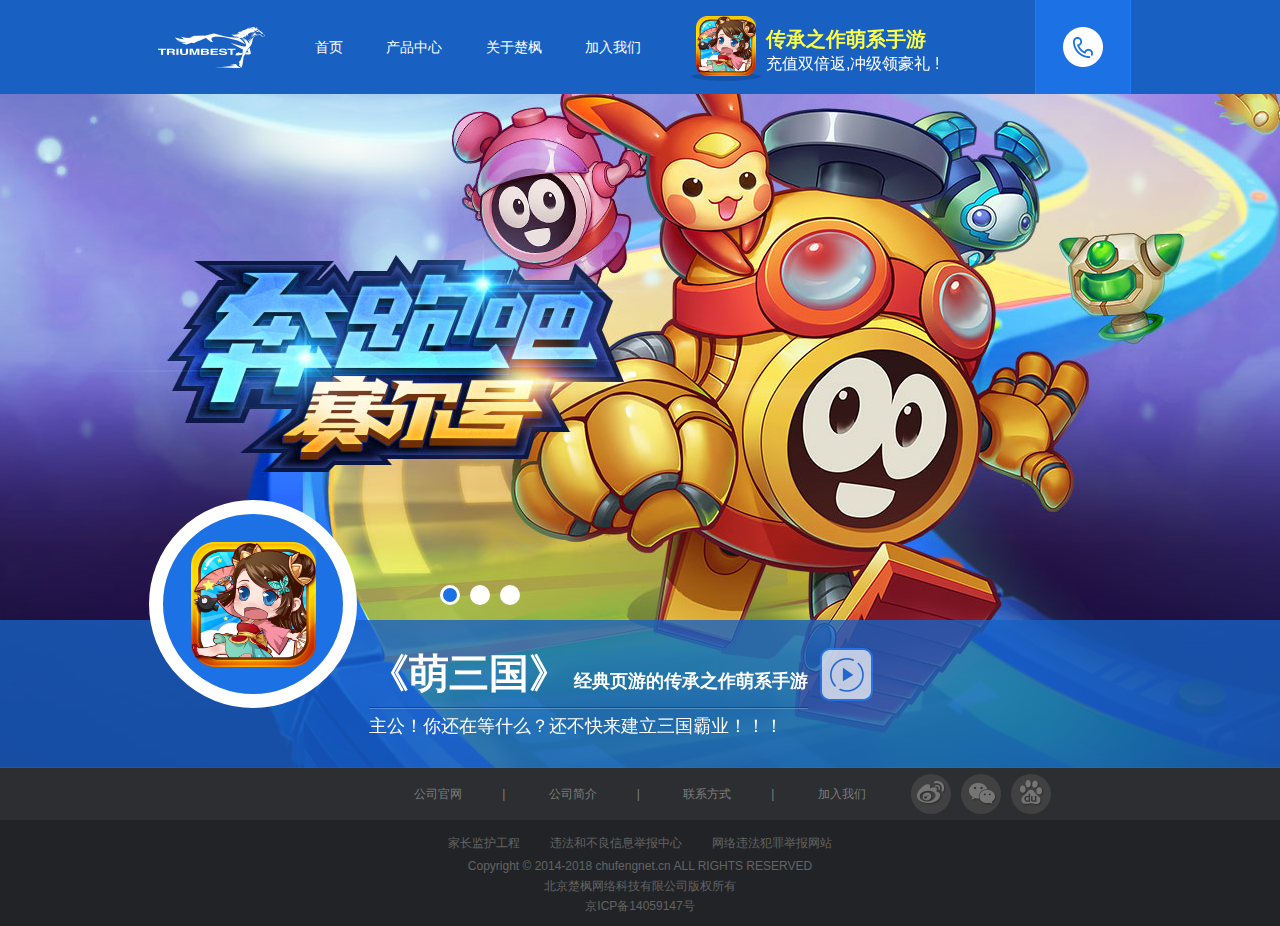
<file: index.html>
<!doctype html>
<html lang="en">
<head>
    <meta charset="UTF-8">
    <title>楚枫网络</title>
    <link rel="stylesheet" href="style/style.css" media="all">
    <link rel="stylesheet" href="style/swiper.min.css" media="all">
</head>
<body>
    <header>
        <div class="nav wrap">
            <a href="index.html" class="logo" title="楚枫网络">楚枫网络</a>

            <div class="nav_list">
                <a class="nav_item" href="index.html">首页</a> 
                <a class="nav_item" href="gamecenter.html">产品中心</a> 
                <a class="nav_item" href="about.html">关于楚枫</a> 
                <a class="nav_item" href="join.html">加入我们</a>
            </div><!-- /.nav -->
            <div class="swiper-container game_list">
                <div class="swiper-wrapper game_wrapper">
                    <a class="swiper-slide game_item" href="/">
                        <div class="game_icon fl">
                            <img src="img/game1.png" alt="">
                        </div>
                        <div class="game_des fl">
                            <h1>传承之作萌系手游</h1>
                            <span>充值双倍返,冲级领豪礼 !</span>
                        </div>
                    </a>
                    <a class="swiper-slide game_item" href="/">
                        <div class="game_icon fl">
                            <img src="img/game2.png" alt="">
                        </div>
                        <div class="game_des fl">
                            <h1>无限星际穿越</h1>
                            <span>赛尔号星际跑酷今日上线 !</span>
                        </div>
                    </a>
                    <a class="swiper-slide game_item" href="/">
                        <div class="game_icon fl">
                            <img src="img/game3.png" alt="">
                        </div>
                        <div class="game_des fl">
                            <h1>首款动态团战手游</h1>
                            <span>百名LOL英雄悉数登场 !</span>
                        </div>
                    </a>
                </div>
            </div>
            <a href="/" class="cs">
                <div class="cs_wrap">
                    <img src="img/qrcode.png" alt="">
                    <span class="weinxi">TRIUMBEST 公众号 : cfwl916</span><br>
                    <span>即时互动 分享乐趣</span>
                    <ul class="contact">
                        <li class="cs_item cs_email">admin@chufengnet.com</li>
                        <li class="cs_item cs_tele">010-57076228</li>
                        <li class="cs_item cs_addr">
                            ( 北京 ) 北京朝阳区望京SOHO <br>
                            ( 成都 ) 成都市
                        </li>
                    </ul>
                </div>
            </a>
            
        </div>        
    </header>
    <div class="main">
        <div class="swiper-container img_list">
            <div class="swiper-wrapper img_wrapper">
                <div class="swiper-slide img_item img_item_1" style="background-image: url(./img/img3.jpg);"></div>
                <div class="swiper-slide img_item img_item_2" style="background-image: url(./img/img3.jpg);"></div>
                <div class="swiper-slide img_item img_item_3" style="background-image: url(./img/img3.jpg);"></div>
            </div>
            <div class="swiper-pagination img_page"></div>
        </div>
        <div class="img_info">
            <div class="img_info_wrap wrap hidden" id="img_info_1">
                <div class="game_wrap">
                    <img id="game_icon" src="img/game1.png" alt="">
                </div>
                <div class="game_txt">
                    <h1>
                        <span id="game_name_txt">
                            <b>《萌三国》</b>
                            经典页游的传承之作萌系手游
                        </span>
                        <a href="####" class="video_btn"></a>
                    </h1>
                    <span id="game_des_txt">主公！你还在等什么？还不快来建立三国霸业！！！</span>
                </div>
            </div>  
            <div class="img_info_wrap wrap hidden" id="img_info_2">
                <div class="game_wrap">
                    <img id="game_icon" src="img/game2.png" alt="">
                </div>
                <div class="game_txt">
                    <h1>
                        <span id="game_name_txt">
                            <b>《战争学院》</b>
                            全球首款动态团战手游
                        </span>
                        <a href="####" class="video_btn"></a>
                    </h1>
                    <span id="game_des_txt">百名LOL英雄悉数登场，数十名明星优倾情奉献，共同演绎全方位的视听盛宴。</span>
                </div>
            </div> 
            <div class="img_info_wrap wrap hidden" id="img_info_3">
                <div class="game_wrap">
                    <img id="game_icon" src="img/game3.png" alt="">
                </div>
                <div class="game_txt">
                    <h1>
                        <span id="game_name_txt">
                            <b>《赛尔号星际跑酷》</b>
                            奔跑吧赛尔号！
                        </span>
                        <a href="####" class="video_btn"></a>
                    </h1>
                    <span id="game_des_txt">无限星际穿越，赛尔号星际跑酷今日上线。</span>
                </div>
            </div> 
        </div>
    </div>
    <div class="footer">
        <div class="hotlink_wrap wrap">
            <span>
                <a href="index.html" class="hotlink">公司官网</a><b>|</b>
                <a href="about.html" class="hotlink">公司简介</a><b>|</b>
                <a href="/" class="hotlink">联系方式</a><b>|</b>
                <a href="join.html" class="hotlink">加入我们</a>
            </span>
            <div class="sns_link">
                <a href="####" class="sns_item sns_weibo"></a>
                <a href="####" class="sns_item sns_weixin"></a>
                <a href="####" class="sns_item sns_baidu"></a>
            </div>
        </div>
        <div class="office_info">
            <span class="office_safe">
                家长监护工程&nbsp;&nbsp;&nbsp;&nbsp;&nbsp;&nbsp;&nbsp;&nbsp;
                违法和不良信息举报中心&nbsp;&nbsp;&nbsp;&nbsp;&nbsp;&nbsp;&nbsp;&nbsp;
                网络违法犯罪举报网站
            </span> <br>
            <span class="copyright">
                Copyright © 2014-2018 chufengnet.cn ALL RIGHTS RESERVED<br>
                北京楚枫网络科技有限公司版权所有<br>
                京ICP备14059147号
            </span>
        </div>
    </div>
    <div class="modal_backdrop hidden"></div>
    <div class="modal_video hidden">
        
        </video>
        <div class="modal_close"></div>
    </div>
    <script type="text/javascript" src="js/html5.js"></script>
    <script type="text/javascript" src="js/jquery.min.js"></script>
    <script type="text/javascript" src="js/swiper.min.js"></script>
    <script type="text/javascript" src="js/main.js"></script>
    <script type="text/javascript">
    chufeng.swiperInit();
    </script>
</body>
</html>
</file>
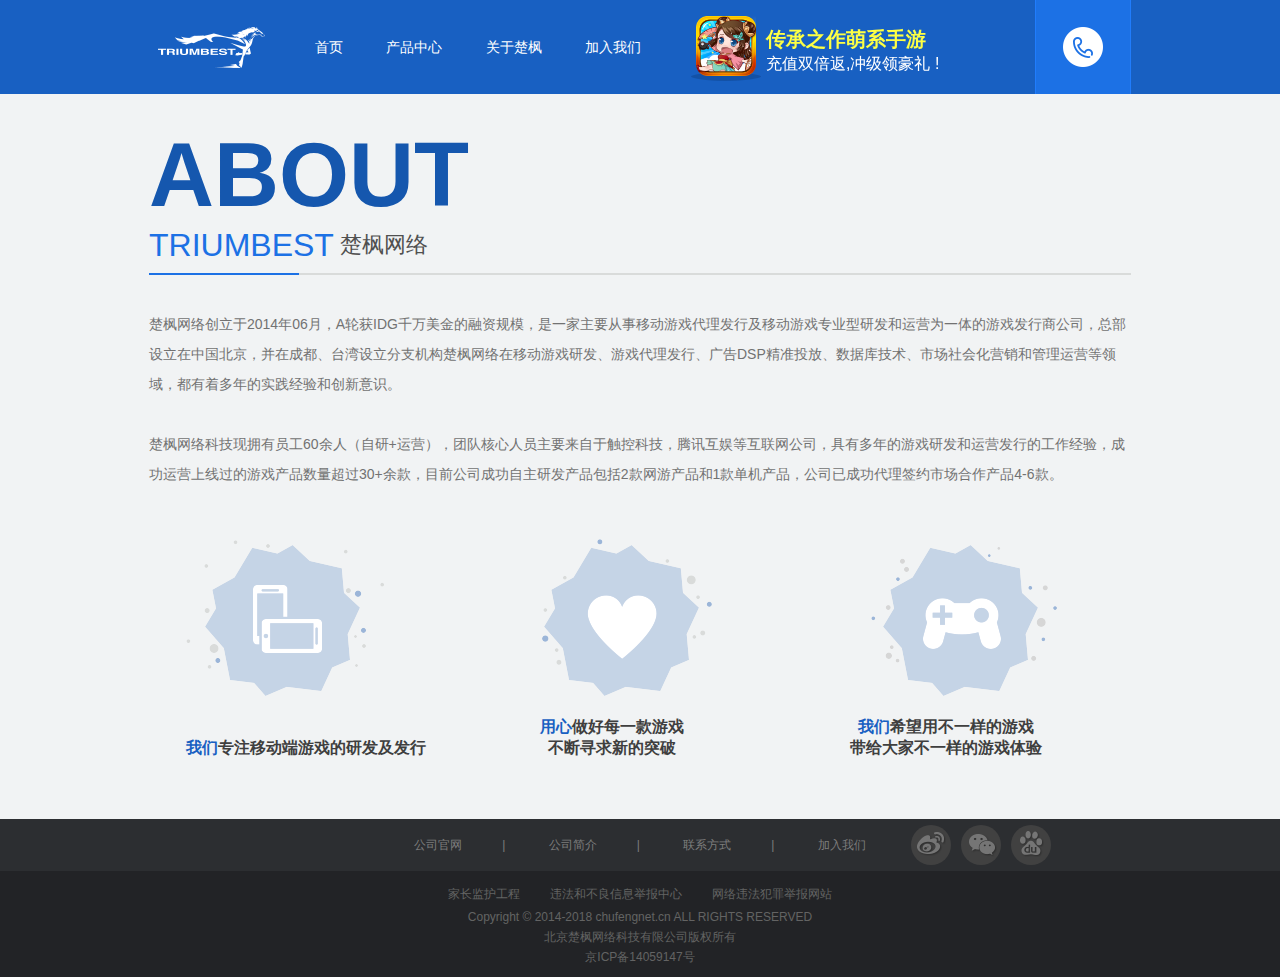
<file: about.html>
<!doctype html>
<html lang="en">
<head>
    <meta charset="UTF-8">
    <title>楚枫网络</title>
    <link rel="stylesheet" href="style/style.css" media="all">
    <link rel="stylesheet" href="style/swiper.min.css" media="all">
</head>
<body>

    <header>
        <div class="nav wrap">
            <a href="index.html" class="logo" title="楚枫网络">楚枫网络</a>

            <div class="nav_list">
                <a class="nav_item" href="index.html">首页</a> 
                <a class="nav_item" href="gamecenter.html">产品中心</a> 
                <a class="nav_item" href="about.html">关于楚枫</a> 
                <a class="nav_item" href="join.html">加入我们</a>
            </div><!-- /.nav -->
            <div class="swiper-container game_list">
                <div class="swiper-wrapper game_wrapper">
                    <a class="swiper-slide game_item" href="/">
                        <div class="game_icon fl">
                            <img src="img/game1.png" alt="">
                        </div>
                        <div class="game_des fl">
                            <h1>传承之作萌系手游</h1>
                            <span>充值双倍返,冲级领豪礼 !</span>
                        </div>
                    </a>
                    <a class="swiper-slide game_item" href="/">
                        <div class="game_icon fl">
                            <img src="img/game2.png" alt="">
                        </div>
                        <div class="game_des fl">
                            <h1>无限星际穿越</h1>
                            <span>赛尔号星际跑酷今日上线 !</span>
                        </div>
                    </a>
                    <a class="swiper-slide game_item" href="/">
                        <div class="game_icon fl">
                            <img src="img/game3.png" alt="">
                        </div>
                        <div class="game_des fl">
                            <h1>首款动态团战手游</h1>
                            <span>百名LOL英雄悉数登场 !</span>
                        </div>
                    </a>
                </div>
            </div>
            <a href="/" class="cs">
                <div class="cs_wrap">
                    <img src="img/qrcode.png" alt="">
                    <span class="weinxi">TRIUMBEST 公众号 : cfwl916</span><br>
                    <span>即时互动 分享乐趣</span>
                    <ul class="contact">
                        <li class="cs_item cs_email">admin@chufengnet.com</li>
                        <li class="cs_item cs_tele">010-57076228</li>
                        <li class="cs_item cs_addr">
                            ( 北京 ) 北京朝阳区望京SOHO <br>
                            ( 成都 ) 成都市
                        </li>
                    </ul>
                </div>
            </a>
            
        </div>
        
    </header>
    <div class="main">
        <div class="about wrap">
            <h1 class="page_title">ABOUT</h1>
            <h1 class="page_small_title">
                <span class="en_title">TRIUMBEST</span>
                <span class="cn_title">楚枫网络</span>
                <span class="left_line"></span>
            </h1>
            <div class="company_des">
                <p>楚枫网络创立于2014年06月，A轮获IDG千万美金的融资规模，是一家主要从事移动游戏代理发行及移动游戏专业型研发和运营为一体的游戏发行商公司，总部设立在中国北京，并在成都、台湾设立分支机构楚枫网络在移动游戏研发、游戏代理发行、广告DSP精准投放、数据库技术、市场社会化营销和管理运营等领域，都有着多年的实践经验和创新意识。 </p>

                <p>楚枫网络科技现拥有员工60余人（自研+运营），团队核心人员主要来自于触控科技，腾讯互娱等互联网公司，具有多年的游戏研发和运营发行的工作经验，成功运营上线过的游戏产品数量超过30+余款，目前公司成功自主研发产品包括2款网游产品和1款单机产品，公司已成功代理签约市场合作产品4-6款。
                </p>
            </div>
            <div class="company_idea">
                <div class="idea_item idea_platform">
                    <span class="idea_txt">
                        <b>我们</b>专注移动端游戏的研发及发行
                    </span>
                </div>
                <div class="idea_item idea_heart">
                    <span class="idea_txt">
                        <b>用心</b>做好每一款游戏<br>
                        不断寻求新的突破
                    </span>
                </div>
                <div class="idea_item idea_game">
                    <span class="idea_txt">
                        <b>我们</b>希望用不一样的游戏 <br>
                        带给大家不一样的游戏体验
                    </span>
                </div>
            </div>
        </div>
    </div>
    <div class="footer">
        <div class="hotlink_wrap wrap">
            <span>
                <a href="index.html" class="hotlink">公司官网</a><b>|</b>
                <a href="about.html" class="hotlink">公司简介</a><b>|</b>
                <a href="/" class="hotlink">联系方式</a><b>|</b>
                <a href="join.html" class="hotlink">加入我们</a>
            </span>
            <div class="sns_link">
                <a href="####" class="sns_item sns_weibo"></a>
                <a href="####" class="sns_item sns_weixin"></a>
                <a href="####" class="sns_item sns_baidu"></a>
            </div>
        </div>
        <div class="office_info">
            <span class="office_safe">
                家长监护工程&nbsp;&nbsp;&nbsp;&nbsp;&nbsp;&nbsp;&nbsp;&nbsp;
                违法和不良信息举报中心&nbsp;&nbsp;&nbsp;&nbsp;&nbsp;&nbsp;&nbsp;&nbsp;
                网络违法犯罪举报网站
            </span> <br>
            <span class="copyright">
                Copyright © 2014-2018 chufengnet.cn ALL RIGHTS RESERVED<br>
                北京楚枫网络科技有限公司版权所有<br>
                京ICP备14059147号
            </span>
        </div>
    </div>

    <script type="text/javascript" src="js/html5.js"></script>
    <script type="text/javascript" src="js/jquery.min.js"></script>
    <script type="text/javascript" src="js/swiper.min.js"></script>
    <script type="text/javascript" src="js/main.js"></script>
    <script type="text/javascript">
    chufeng.swiperGameInit();
    </script>
</body>
</html>
</file>
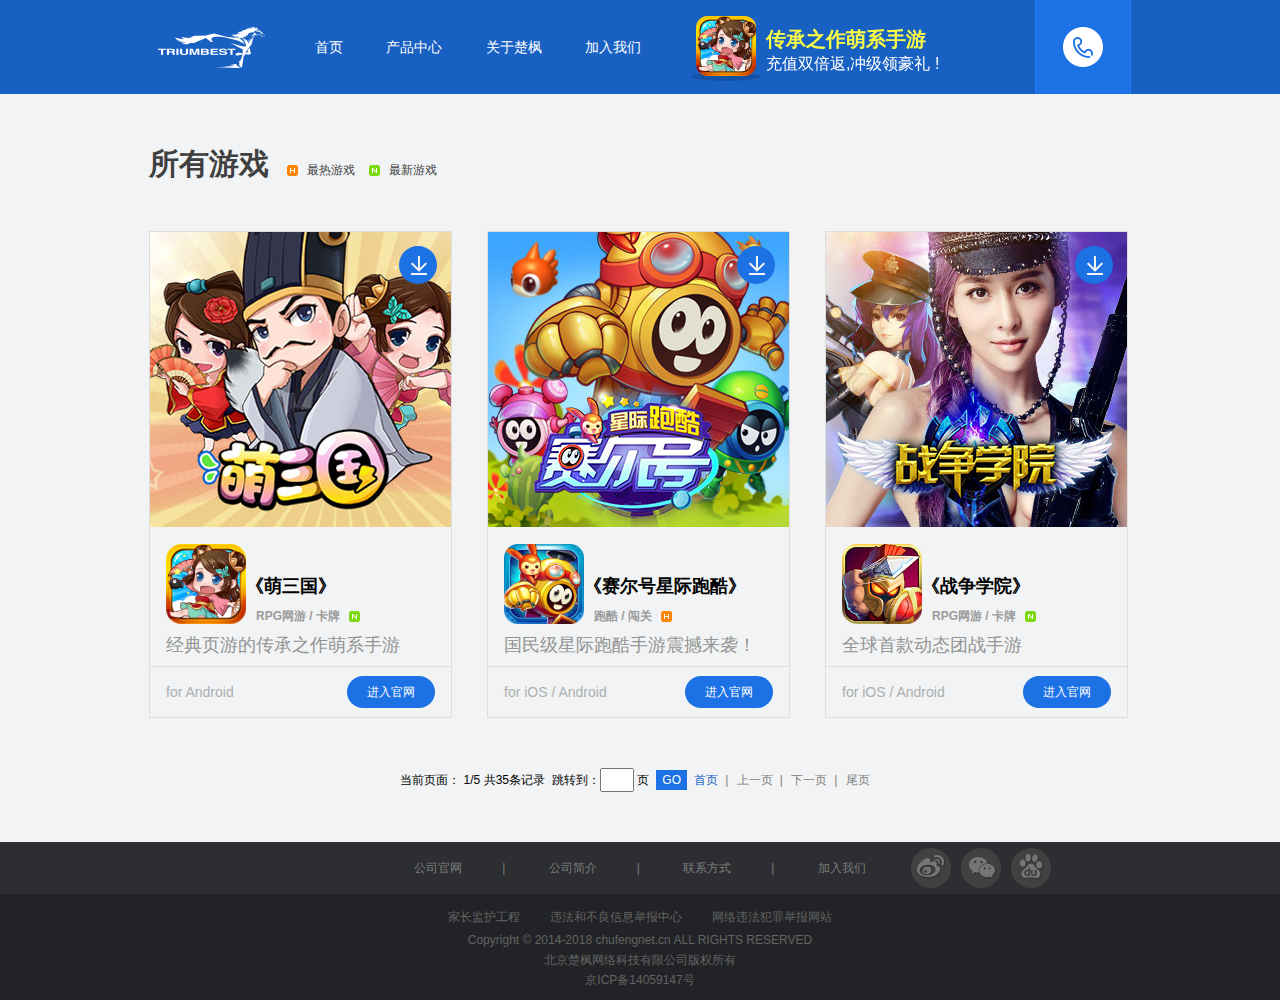
<file: gamecenter.html>
<!doctype html>
<html lang="en">
<head>
    <meta charset="UTF-8">
    <title>楚枫网络</title>
    <link rel="stylesheet" href="style/style.css" media="all">
    <link rel="stylesheet" href="style/swiper.min.css" media="all">
</head>
<body>

    <header>
        <div class="nav wrap">
            <a href="index.html" class="logo" title="楚枫网络">楚枫网络</a>

            <div class="nav_list">
                <a class="nav_item" href="index.html">首页</a> 
                <a class="nav_item" href="gamecenter.html">产品中心</a> 
                <a class="nav_item" href="about.html">关于楚枫</a> 
                <a class="nav_item" href="join.html">加入我们</a>
            </div><!-- /.nav -->
            <div class="swiper-container game_list">
                <div class="swiper-wrapper game_wrapper">
                    <a class="swiper-slide game_item" href="/">
                        <div class="game_icon fl">
                            <img src="img/game1.png" alt="">
                        </div>
                        <div class="game_des fl">
                            <h1>传承之作萌系手游</h1>
                            <span>充值双倍返,冲级领豪礼 !</span>
                        </div>
                    </a>
                    <a class="swiper-slide game_item" href="/">
                        <div class="game_icon fl">
                            <img src="img/game2.png" alt="">
                        </div>
                        <div class="game_des fl">
                            <h1>无限星际穿越</h1>
                            <span>赛尔号星际跑酷今日上线 !</span>
                        </div>
                    </a>
                    <a class="swiper-slide game_item" href="/">
                        <div class="game_icon fl">
                            <img src="img/game3.png" alt="">
                        </div>
                        <div class="game_des fl">
                            <h1>首款动态团战手游</h1>
                            <span>百名LOL英雄悉数登场 !</span>
                        </div>
                    </a>
                </div>
            </div>
            <a href="/" class="cs">
                <div class="cs_wrap">
                    <img src="img/qrcode.png" alt="">
                    <span class="weinxi">TRIUMBEST 公众号 : cfwl916</span><br>
                    <span>即时互动 分享乐趣</span>
                    <ul class="contact">
                        <li class="cs_item cs_email">admin@chufengnet.com</li>
                        <li class="cs_item cs_tele">010-57076228</li>
                        <li class="cs_item cs_addr">
                            ( 北京 ) 北京朝阳区望京SOHO <br>
                            ( 成都 ) 成都市
                        </li>
                    </ul>
                </div>
            </a>
            
        </div>
        
    </header>
    <div class="main">
        <div class="game_center wrap">
            <div class="game_title">
                <span class="title_txt">
                    所有游戏
                </span>
                <span class="game_tab game_hot">最热游戏</span>
                <span class="game_tab game_new">最新游戏</span>
            </div>
            <div class="game_center_list">
                <div class="game_center_item">
                    <div class="download_wrap hidden">
                        <a href="####" class="download_btn for_android">Android下载</a>
                    </div>
                    <div class="download_entry"></div>
                    <div class="game_img">
                        <img src="img/gamecenter1.jpg" alt="">
                    </div>
                    <div class="game_des_info">
                        <div class="game_icon_name">
                            <img src="img/game1.png" alt="">
                            <div>
                                <h1>《萌三国》</h1>
                                <h2 class="new_tab">RPG网游 / 卡牌</h2>
                            </div>
                        </div>
                        <p>经典页游的传承之作萌系手游</p>
                    </div>
                    <div class="game_entry">
                        <span class="game_platform">for Android</span>
                        <a class="office_enter" href="####">进入官网</a>
                    </div>
                </div>
                <div class="game_center_item">
                    <div class="download_wrap hidden">
                        <a href="####" class="download_btn for_android">Android下载</a>
                        <a href="####" class="download_btn for_ios">iOS下载</a>
                    </div>
                    <div class="download_entry"></div>
                    <div class="game_img">
                        <img src="img/gamecenter2.jpg" alt="">
                    </div>
                    <div class="game_des_info">
                        <div class="game_icon_name">
                            <img src="img/game2.png" alt="">
                            <div>
                                <h1>《赛尔号星际跑酷》</h1>
                                <h2 class="hot_tab">跑酷 / 闯关</h2>
                            </div>
                        </div>
                        <p>国民级星际跑酷手游震撼来袭！</p>
                    </div>
                    <div class="game_entry">
                        <span class="game_platform">for iOS / Android</span>
                        <a class="office_enter" href="####">进入官网</a>
                    </div>
                </div>
                <div class="game_center_item">
                    <div class="download_wrap hidden">
                        <a href="####" class="download_btn for_android">Android下载</a>
                        <a href="####" class="download_btn for_ios">iOS下载</a>
                    </div>
                    <div class="download_entry"></div>
                    <div class="game_img">
                        <img src="img/gamecenter3.jpg" alt="">
                    </div>
                    <div class="game_des_info">
                        <div class="game_icon_name">
                            <img src="img/game3.png" alt="">
                            <div>
                                <h1>《战争学院》</h1>
                                <h2 class="new_tab">RPG网游 / 卡牌</h2>
                            </div>
                        </div>
                        <p>全球首款动态团战手游</p>
                    </div>
                    <div class="game_entry">
                        <span class="game_platform">for iOS / Android</span>
                        <a class="office_enter" href="####">进入官网</a>
                    </div>
                </div>
            </div>
            <div class="list_page game_page">
                当前页面：
                <span id="cur_page">1</span>/<span id="all_page">5</span>
                共<span id="all_count">35</span>条记录&nbsp;
                跳转到：<input type="text" id="ipt_page"> 页 <input type="button" id="go_page" value="GO">
                <a href="####" class="cur">首页</a><b>|</b>
                <a href="####">上一页</a><b>|</b>
                <a href="####">下一页</a><b>|</b>
                <a href="####">尾页</a>
            </div>
        </div>
    </div>
    <div class="footer">
        <div class="hotlink_wrap wrap">
            <span>
                <a href="index.html" class="hotlink">公司官网</a><b>|</b>
                <a href="about.html" class="hotlink">公司简介</a><b>|</b>
                <a href="/" class="hotlink">联系方式</a><b>|</b>
                <a href="join.html" class="hotlink">加入我们</a>
            </span>
            <div class="sns_link">
                <a href="####" class="sns_item sns_weibo"></a>
                <a href="####" class="sns_item sns_weixin"></a>
                <a href="####" class="sns_item sns_baidu"></a>
            </div>
        </div>
        <div class="office_info">
            <span class="office_safe">
                家长监护工程&nbsp;&nbsp;&nbsp;&nbsp;&nbsp;&nbsp;&nbsp;&nbsp;
                违法和不良信息举报中心&nbsp;&nbsp;&nbsp;&nbsp;&nbsp;&nbsp;&nbsp;&nbsp;
                网络违法犯罪举报网站
            </span> <br>
            <span class="copyright">
                Copyright © 2014-2018 chufengnet.cn ALL RIGHTS RESERVED<br>
                北京楚枫网络科技有限公司版权所有<br>
                京ICP备14059147号
            </span>
        </div>
    </div>

    <script type="text/javascript" src="js/html5.js"></script>
    <script type="text/javascript" src="js/jquery.min.js"></script>
    <script type="text/javascript" src="js/swiper.min.js"></script>
    <script type="text/javascript" src="js/main.js"></script>
    <script type="text/javascript">
    chufeng.swiperGameInit();
    </script>
</body>
</html>
</file>
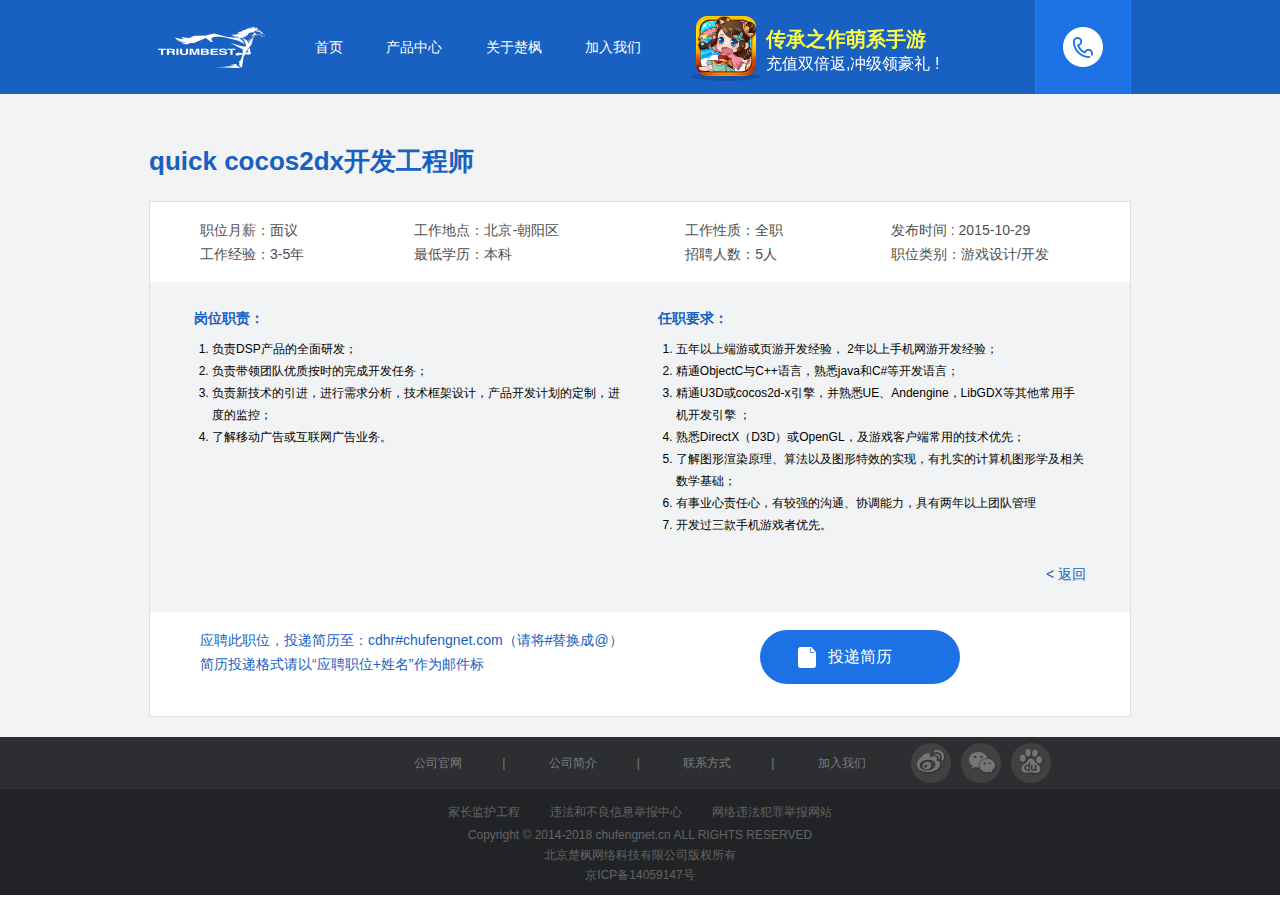
<file: intro.html>
<!doctype html>
<html lang="en">
<head>
    <meta charset="UTF-8">
    <title>楚枫网络</title>
    <link rel="stylesheet" href="style/style.css" media="all">
    <link rel="stylesheet" href="style/swiper.min.css" media="all">
</head>
<body>

    <header>
        <div class="nav wrap">
            <a href="index.html" class="logo" title="楚枫网络">楚枫网络</a>

            <div class="nav_list">
                <a class="nav_item" href="index.html">首页</a> 
                <a class="nav_item" href="gamecenter.html">产品中心</a> 
                <a class="nav_item" href="about.html">关于楚枫</a> 
                <a class="nav_item" href="join.html">加入我们</a>
            </div><!-- /.nav -->
            <div class="swiper-container game_list">
                <div class="swiper-wrapper game_wrapper">
                    <a class="swiper-slide game_item" href="/">
                        <div class="game_icon fl">
                            <img src="img/game1.png" alt="">
                        </div>
                        <div class="game_des fl">
                            <h1>传承之作萌系手游</h1>
                            <span>充值双倍返,冲级领豪礼 !</span>
                        </div>
                    </a>
                    <a class="swiper-slide game_item" href="/">
                        <div class="game_icon fl">
                            <img src="img/game2.png" alt="">
                        </div>
                        <div class="game_des fl">
                            <h1>无限星际穿越</h1>
                            <span>赛尔号星际跑酷今日上线 !</span>
                        </div>
                    </a>
                    <a class="swiper-slide game_item" href="/">
                        <div class="game_icon fl">
                            <img src="img/game3.png" alt="">
                        </div>
                        <div class="game_des fl">
                            <h1>首款动态团战手游</h1>
                            <span>百名LOL英雄悉数登场 !</span>
                        </div>
                    </a>
                </div>
            </div>
            <a href="/" class="cs">
                <div class="cs_wrap">
                    <img src="img/qrcode.png" alt="">
                    <span class="weinxi">TRIUMBEST 公众号 : cfwl916</span><br>
                    <span>即时互动 分享乐趣</span>
                    <ul class="contact">
                        <li class="cs_item cs_email">admin@chufengnet.com</li>
                        <li class="cs_item cs_tele">010-57076228</li>
                        <li class="cs_item cs_addr">
                            ( 北京 ) 北京朝阳区望京SOHO <br>
                            ( 成都 ) 成都市
                        </li>
                    </ul>
                </div>
            </a>
            
        </div>
        
    </header>
    <div class="main">
        <div class="intro wrap">
            <h1 class="intro_title">quick cocos2dx开发工程师 </h1>
            <div class="intro_main">
                <div class="intro_des">
                    <div class="des_top">
                        <table>
                            <tbody>
                                <tr>
                                    <td>职位月薪：面议</td>
                                    <td>工作地点：北京-朝阳区</td>
                                    <td>工作性质：全职</td>
                                    <td>发布时间 : 2015-10-29</td>
                                </tr>
                                <tr>
                                    <td>工作经验：3-5年</td>
                                    <td>最低学历：本科</td>
                                    <td>招聘人数：5人</td>
                                    <td>职位类别：游戏设计/开发</td>
                                </tr>
                            </tbody>
                            
                        </table>
                    </div>
                    <div class="des_center">
                        <div class="des_item des_duty">
                            <h1 class="des_item_title">岗位职责：</h1>
                            <ol class="des_item_list">  
                                <li>负责DSP产品的全面研发；</li>
                                <li>负责带领团队优质按时的完成开发任务；</li>
                                <li>负责新技术的引进，进行需求分析，技术框架设计，产品开发计划的定制，进度的监控；</li>
                                <li>了解移动广告或互联网广告业务。</li>
                            </ol>
                        </div>
                        <div class="des_item des_require">
                            <h1 class="des_item_title">任职要求：</h1>
                            <ol class="des_item_list">  
                                <li>五年以上端游或页游开发经验， 2年以上手机网游开发经验；</li>
                                <li>精通ObjectC与C++语言，熟悉java和C#等开发语言；</li>
                                <li>精通U3D或cocos2d-x引擎，并熟悉UE、Andengine，LibGDX等其他常用手机开发引擎 ；</li>
                                <li>熟悉DirectX（D3D）或OpenGL，及游戏客户端常用的技术优先；</li>
                                <li>了解图形渲染原理、算法以及图形特效的实现，有扎实的计算机图形学及相关数学基础；</li>
                                <li>有事业心责任心，有较强的沟通、协调能力，具有两年以上团队管理</li>
                                <li>开发过三款手机游戏者优先。</li>
                            </ol>
                        </div>
                        <div class="clear"></div>
                        <a href="join.html" class="back_job"><&nbsp;返回</a>
                    </div>
                    <div class="des_bottom">
                        <span>应聘此职位，投递简历至：cdhr#chufengnet.com（请将#替换成@）</span><br>
                        <span>简历投递格式请以“应聘职位+姓名”作为邮件标</span>
                        <a href="####" class="send_email">投递简历</a>
                    </div>
                </div>
            </div>
        </div>
    </div>
    <div class="footer">
        <div class="hotlink_wrap wrap">
            <span>
                <a href="index.html" class="hotlink">公司官网</a><b>|</b>
                <a href="about.html" class="hotlink">公司简介</a><b>|</b>
                <a href="/" class="hotlink">联系方式</a><b>|</b>
                <a href="join.html" class="hotlink">加入我们</a>
            </span>
            <div class="sns_link">
                <a href="####" class="sns_item sns_weibo"></a>
                <a href="####" class="sns_item sns_weixin"></a>
                <a href="####" class="sns_item sns_baidu"></a>
            </div>
        </div>
        <div class="office_info">
            <span class="office_safe">
                家长监护工程&nbsp;&nbsp;&nbsp;&nbsp;&nbsp;&nbsp;&nbsp;&nbsp;
                违法和不良信息举报中心&nbsp;&nbsp;&nbsp;&nbsp;&nbsp;&nbsp;&nbsp;&nbsp;
                网络违法犯罪举报网站
            </span> <br>
            <span class="copyright">
                Copyright © 2014-2018 chufengnet.cn ALL RIGHTS RESERVED<br>
                北京楚枫网络科技有限公司版权所有<br>
                京ICP备14059147号
            </span>
        </div>
    </div>

    <script type="text/javascript" src="js/html5.js"></script>
    <script type="text/javascript" src="js/jquery.min.js"></script>
    <script type="text/javascript" src="js/swiper.min.js"></script>
    <script type="text/javascript" src="js/main.js"></script>
    <script type="text/javascript">
    chufeng.swiperGameInit();
    </script>
</body>
</html>
</file>
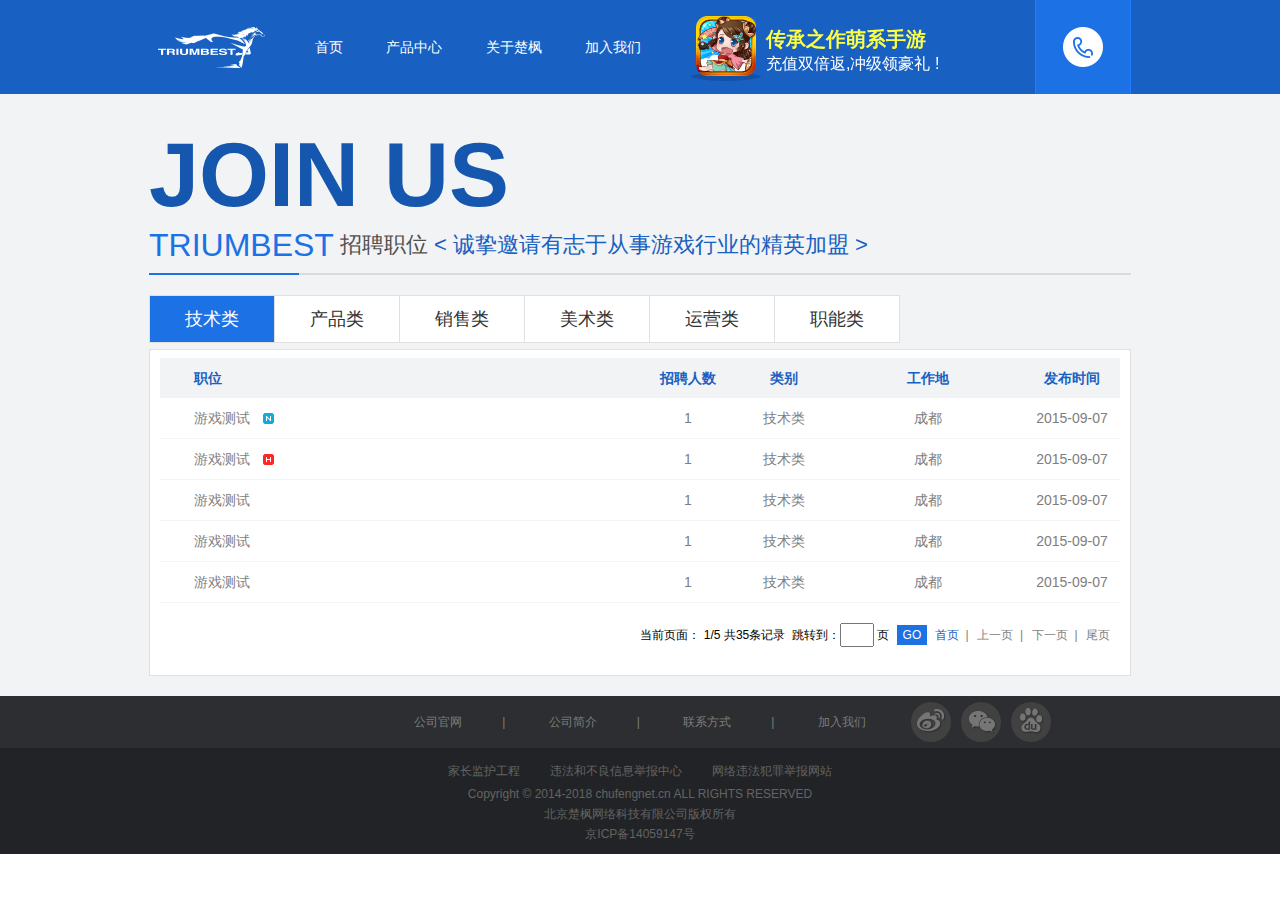
<file: join.html>
<!doctype html>
<html lang="en">
<head>
    <meta charset="UTF-8">
    <title>楚枫网络</title>
    <link rel="stylesheet" href="style/style.css" media="all">
    <link rel="stylesheet" href="style/swiper.min.css" media="all">
</head>
<body>

    <header>
        <div class="nav wrap">
            <a href="index.html" class="logo" title="楚枫网络">楚枫网络</a>

            <div class="nav_list">
                <a class="nav_item" href="index.html">首页</a> 
                <a class="nav_item" href="gamecenter.html">产品中心</a> 
                <a class="nav_item" href="about.html">关于楚枫</a> 
                <a class="nav_item" href="join.html">加入我们</a>
            </div><!-- /.nav -->
            <div class="swiper-container game_list">
                <div class="swiper-wrapper game_wrapper">
                    <a class="swiper-slide game_item" href="/">
                        <div class="game_icon fl">
                            <img src="img/game1.png" alt="">
                        </div>
                        <div class="game_des fl">
                            <h1>传承之作萌系手游</h1>
                            <span>充值双倍返,冲级领豪礼 !</span>
                        </div>
                    </a>
                    <a class="swiper-slide game_item" href="/">
                        <div class="game_icon fl">
                            <img src="img/game2.png" alt="">
                        </div>
                        <div class="game_des fl">
                            <h1>无限星际穿越</h1>
                            <span>赛尔号星际跑酷今日上线 !</span>
                        </div>
                    </a>
                    <a class="swiper-slide game_item" href="/">
                        <div class="game_icon fl">
                            <img src="img/game3.png" alt="">
                        </div>
                        <div class="game_des fl">
                            <h1>首款动态团战手游</h1>
                            <span>百名LOL英雄悉数登场 !</span>
                        </div>
                    </a>
                </div>
            </div>
            <a href="/" class="cs">
                <div class="cs_wrap">
                    <img src="img/qrcode.png" alt="">
                    <span class="weinxi">TRIUMBEST 公众号 : cfwl916</span><br>
                    <span>即时互动 分享乐趣</span>
                    <ul class="contact">
                        <li class="cs_item cs_email">admin@chufengnet.com</li>
                        <li class="cs_item cs_tele">010-57076228</li>
                        <li class="cs_item cs_addr">
                            ( 北京 ) 北京朝阳区望京SOHO <br>
                            ( 成都 ) 成都市
                        </li>
                    </ul>
                </div>
            </a>
            
        </div>
        
    </header>
    <div class="main">
        <div class="join wrap">
            <h1 class="page_title">JOIN US</h1>
            <h1 class="page_small_title">
                <span class="en_title">TRIUMBEST</span>
                <span class="cn_title">招聘职位</span>
                <span class="other_title">< 诚挚邀请有志于从事游戏行业的精英加盟 ></span>
                <span class="left_line"></span>
            </h1>
            <ul class="job_tab">
                <li class="job_tab_item active">
                    <a href="####">技术类</a>
                </li>
                <li class="job_tab_item">
                    <a href="####">产品类</a>
                </li>
                <li class="job_tab_item">
                    <a href="####">销售类</a>
                </li>
                <li class="job_tab_item">
                    <a href="####">美术类</a>
                </li>
                <li class="job_tab_item">
                    <a href="####">运营类</a>
                </li>
                <li class="job_tab_item">
                    <a href="####">职能类</a>
                </li>
            </ul>
            <div class="job_list">
                <div class="table_wrap">
                    <table class="list_table">
                        <tbody class="table_body">
                            <tr class="table_header">
                                <th class="item_left" width="50%">职位</th>
                                <th width="10%">招聘人数</th>
                                <th width="10%">类别</th>
                                <th width="20%">工作地</th>
                                <th width="10%">发布时间</th>
                            </tr>
                            <tr class="table_item">
                                <td class="item_left" width="50%">
                                    <a href="intro.html" class="new_job">游戏测试</a>
                                </td>
                                <td width="10%">1</td>
                                <td width="10%">技术类</td>
                                <td width="20%">成都</td>
                                <td width="10%">2015-09-07</td>                            
                            </tr>
                            <tr class="table_item">
                                <td class="item_left" width="50%">
                                    <a href="intro.html" class="hot_job">游戏测试</a>
                                </td>
                                <td width="10%">1</td>
                                <td width="10%">技术类</td>
                                <td width="20%">成都</td>
                                <td width="10%">2015-09-07</td>                            
                            </tr>
                            <tr class="table_item">
                                <td class="item_left" width="50%">
                                    <a href="intro.html">游戏测试</a>
                                </td>
                                <td width="10%">1</td>
                                <td width="10%">技术类</td>
                                <td width="20%">成都</td>
                                <td width="10%">2015-09-07</td>                            
                            </tr>
                            <tr class="table_item">
                                <td class="item_left" width="50%">
                                    <a href="intro.html">游戏测试</a>
                                </td>
                                <td width="10%">1</td>
                                <td width="10%">技术类</td>
                                <td width="20%">成都</td>
                                <td width="10%">2015-09-07</td>                            
                            </tr>
                            <tr class="table_item">
                                <td class="item_left" width="50%">
                                    <a href="intro.html">游戏测试</a>
                                </td>
                                <td width="10%">1</td>
                                <td width="10%">技术类</td>
                                <td width="20%">成都</td>
                                <td width="10%">2015-09-07</td>                            
                            </tr>
                        </tbody>
                        
                    </table>
                    <div class="list_page">
                        当前页面：
                        <span id="cur_page">1</span>/<span id="all_page">5</span>
                        共<span id="all_count">35</span>条记录&nbsp;
                        跳转到：<input type="text" id="ipt_page"> 页 <input type="button" id="go_page" value="GO">
                        <a href="####" class="cur">首页</a><b>|</b>
                        <a href="####">上一页</a><b>|</b>
                        <a href="####">下一页</a><b>|</b>
                        <a href="####">尾页</a>
                    </div>  
                </div>
                
                
            </div>
        </div>
    </div>
    <div class="footer">
        <div class="hotlink_wrap wrap">
            <span>
                <a href="index.html" class="hotlink">公司官网</a><b>|</b>
                <a href="about.html" class="hotlink">公司简介</a><b>|</b>
                <a href="/" class="hotlink">联系方式</a><b>|</b>
                <a href="join.html" class="hotlink">加入我们</a>
            </span>
            <div class="sns_link">
                <a href="####" class="sns_item sns_weibo"></a>
                <a href="####" class="sns_item sns_weixin"></a>
                <a href="####" class="sns_item sns_baidu"></a>
            </div>
        </div>
        <div class="office_info">
            <span class="office_safe">
                家长监护工程&nbsp;&nbsp;&nbsp;&nbsp;&nbsp;&nbsp;&nbsp;&nbsp;
                违法和不良信息举报中心&nbsp;&nbsp;&nbsp;&nbsp;&nbsp;&nbsp;&nbsp;&nbsp;
                网络违法犯罪举报网站
            </span> <br>
            <span class="copyright">
                Copyright © 2014-2018 chufengnet.cn ALL RIGHTS RESERVED<br>
                北京楚枫网络科技有限公司版权所有<br>
                京ICP备14059147号
            </span>
        </div>
    </div>

    <script type="text/javascript" src="js/html5.js"></script>
    <script type="text/javascript" src="js/jquery.min.js"></script>
    <script type="text/javascript" src="js/swiper.min.js"></script>
    <script type="text/javascript" src="js/main.js"></script>
    <script type="text/javascript">
    chufeng.swiperGameInit();
    </script>
</body>
</html>
</file>
<file: style/style.css>
@charset "utf-8";
/* CSS reset */
*{font-family: "优黑","微软雅黑", "宋体", "Microsoft Yahei", "Pinghei", Arial, Helvetica, sans-serif;}
body,div,dl,dt,dd,ul,ol,li,h1,h2,h3,h4,h5,h6,pre,form,fieldset,input,textarea,p,blockquote,th,td { margin:0; padding:0; }
fieldset,img {border:0; }
ul {list-style:none; }
h1,h2,h3,h4,h5,h6,button,input,select,textarea {font-size:100%;}
button::-moz-focus-inner,input::-moz-focus-inner{padding:0; border:0;}
table {border-collapse:collapse;border-spacing:0;}
i, cite, em, var, dfn, address {font-style: normal;}
body{font:12px "微软雅黑", "宋体",Arial, Helvetica, sans-serif;}
a{color: #313131;text-decoration: none;}
a:hover{text-decoration: underline;}
a:active, a:focus{outline:none}
.clearfix:after { content: "."; display: block; height: 0; clear: both; visibility: hidden; font-size:0;}
.clearfix{zoom:1;clear:both;}
.clear{clear:both; height:0; line-height:0; font-size:0;}
.hidden{display: none;}
.show{display: block;}
.fl{float: left;}
.fr{float: right;}
/* style */
header{
	background:#1860c2;
	width: 100%;
}
.wrap{
	width: 1042px;
	margin:0 auto;
}
.nav{
	height: 94px;
	margin:0 auto;
	color: #fff;
	position: relative;
}
.logo{
	float: left;
	width: 108px;
	height: 100%;
	background: url(../img/logo.png) no-repeat center center;
	color: #fff;
	text-indent: -99999px;
	margin-left: 38px;
}
.nav_list{
	float: left;
	margin-left: 30px;
}
.nav_list .nav_item{
	padding:0 20px;
	color: #fff;
	line-height: 94px;
	font-size: 14px;
	text-decoration: none;
}
.nav_list .nav_item:hover{
	opacity: 0.6;
}
.nav .game_list{
	float: left;
	width: 270px;
	margin-top: 16px;
	margin-left: 30px;
}
.game_list .game_wrapper{
	height: 78px;
}
.game_list a.game_item{
	display: block;
}
.game_item .game_des{
	padding:8px 0 0 5px;
}
.game_item .game_des h1{
	font-size: 20px;
	font-weight: bold;
	color: #fdff44;
	line-height: 30px;
}
.game_item .game_des span{
	font-size: 16px;
	color: #fff;
}
.game_icon{
	height: 60px;
	width: 70px;
	padding-bottom: 5px;
	background: url(../img/shape.png) no-repeat center bottom;
}
.game_icon img{
	display: block;
	height: 60px;
	width: 60px;
	margin:0 auto;
}
.cs{
	position: relative;
	float: right;
	height: 100%;
	width: 94px;
	border:1px #207dfd solid;
	border-top: 0;
	border-bottom: 0;
	margin-right: 30px;
	/*text-indent: -99999px;*/
	background: #1c71e5 url(../img/phone_icon.png) no-repeat center center;
}
.cs_wrap{
	display: none;
	position: absolute;
	top: 94px;
	right: -1px;
	width: 216px;
	padding:24px;
	background:#fff;
	border:1px #207dfd solid;
	border-top: 0;
	z-index: 100;
	text-align: center;
	color: #4d4d4d;
	line-height: 20px;
	font-size: 14px;
}
.cs_wrap img{
	display: block;
	margin:0 auto;
	margin-bottom: 12px;
}
.weinxi{
	font-size: 16px;
	color: #1860c2;
	line-height: 30px;
}
.contact{
	text-align: left;
	font-size: 12px;
	color: #8a8a8a;
	margin-top: 16px;
	line-height: 22px;
}
.contact .cs_item{
	padding-left: 24px;
	background: url(../img/cs_icon.png) no-repeat;
	color: #4d4d4d;
}
.contact .cs_item.cs_email{
	background-position: 0 4px;
}
.contact .cs_item.cs_tele{
	background-position: 0 -22px;
}
.contact .cs_item.cs_addr{
	background-position: 0 -48px;
}
.cs:hover{
	background: #fff url(../img/phone_icon.png) no-repeat center center;
}
.cs:hover>div{
	display: block;
}
.footer{
	background: #2c2e31;
}
.hotlink_wrap{
	height: 52px;
	line-height: 52px;
	text-align: center;
	background: #2c2e31;
	font-size: 12px;
	position: relative;
}
.hotlink_wrap .sns_link{
	position: absolute;
	overflow: hidden;
	zoom:1;
	top: 6px;
	right: 100px;
}
.sns_item{
	float: left;
	width: 40px;
	height: 40px;
	border-radius: 100%;
	margin-right: 10px;
	background: #414141 url(../img/sns_icon.png) no-repeat;
}
.sns_item:hover{
	background: #414141 url(../img/sns_icon_hover.png) no-repeat;
}
.sns_item.sns_weibo{
	background-position: 6px 6px;
}
.sns_item.sns_weixin{
	background-position: -42px 6px;
}
.sns_item.sns_baidu{
	background-position: -94px 6px;
}
.hotlink_wrap .hotlink{
	text-decoration: none;
	color: #7d7d7d;
}
.hotlink_wrap b{
	font-weight: normal;
	padding:0 40px;
	color: #7d7d7d;
}
.office_info{
	text-align: center;
	font-size: 12px;
	background: #222326;
	color: #636363;
	padding:10px 0;
}
.office_info .office_safe{
	line-height: 26px;
}
.office_info .copyright{
	line-height: 20px;
}
.main{
	position: relative;
	background:#f1f3f4;
}
.img_list{
	/*text-align: center;*/
	width: 100%;
	height: 674px;
}
.img_list .img_item{
	width: 100%;
	
}
.img_list .img_item.img_item_1{
	background: url(../img/img1.jpg) no-repeat center center;
}
.img_list .img_item.img_item_2{
	background: url(../img/img2.jpg) no-repeat center center;
}
.img_list .img_item.img_item_3{
	background: url(../img/img3.jpg) no-repeat center center;
}
.img_page{
	bottom: 160px !important;
	left: -160px !important;
}
.img_page .swiper-pagination-bullet{
	width: 14px;
	height: 14px;
	border:3px #fff solid;
	background: #fff;
	opacity: 1;
}
.img_page .swiper-pagination-bullet-active{
	background:#1c71e5;
}
.img_info{
	position: absolute;
	bottom: 0;
	height: 148px;
	width: 100%;
	background: rgba(24, 96, 194, 0.8);
	z-index: 100;
}
.img_info_wrap{
	height: 148px;
	position: relative;
}
.game_wrap{
	width: 180px;
	height: 180px;
	border-radius: 100%;
	background: #1c71e5;
	border: 14px #fff solid;
	position: absolute;
	left: 30px;
	top: -120px;
	text-align: center;
}
.game_wrap img{
	width: 125px;
	height: 125px;
	margin-top: 28px;
}
.game_txt{
	position: absolute;
	left: 250px;
}
.game_txt h1{
	font-size: 26px;
	color: #fff;
	display: inline-block;
	position: relative;
	padding:20px 0 6px 0;
	border-bottom: 1px rgba(34,35,38,0.5) solid;
	-webkit-box-shadow:0 1px 0 rgba(255,255,255,0.25); 
	-moz-box-shadow:0 1px 0 rgba(255,255,255,0.25);   
	box-shadow:0 1px 0 rgba(255,255,255,0.25); 
}
.game_txt h1 b{
	font-size: 40px;
}
.game_txt span{
	display: inline-block;
	font-size: 18px;
	color: #fff;
	margin-top: 6px;
}
.video_btn{
	position: absolute;
	height: 53px;
	width: 53px;
	right: -65px;
	top: 28px;
	background: url(../img/video_icon.png) no-repeat center center;
	opacity: 0.7;
}
.video_btn:hover{
	opacity: 1;
}
.modal_backdrop{
	position: fixed;
	width: 100%;
	height: 100%;
	top: 0;
	left: 0;
	background: rgba(0,0,0,0.8);
	z-index: 100;
}
.modal_video{
	position: fixed;
	top: 50%;
	left: 50%;
	width: 784px;
	height: 442px;
	margin-left: -392px;
	margin-top: -221px;
	background: #000;
	border: 5px #1860c2 solid;
	border-radius: 10px;
	z-index: 101;
}
.modal_close{
	position: absolute;
	width: 50px;
	height: 51px;
	background: url(../img/close_btn.png) no-repeat center center;
	top:5px;
	right: -74px;
	cursor: pointer;
}
.game_center{
	padding:50px 0 30px 0;
}
.game_title{
	padding: 0 30px;
	color: #3f3f3f;
	margin-bottom: 46px;
}
.game_title .title_txt{
	font-weight: bold;
	font-size: 30px;
}
.game_title .game_tab{
	padding-left: 20px;
	margin-left: 10px;
	
}
.game_title .game_tab.game_hot{
	background: url(../img/hot_icon.png) no-repeat center left;
}
.game_title .game_tab.game_new{
	background: url(../img/new_icon.png) no-repeat center left;
}
.game_center_list{
	overflow: hidden;
	zoom:1;
	padding:0 30px;
}

.game_center_item{
	float: left;
	width: 301px;
	height: 485px;
	border: 1px #dedede solid;
	position: relative;
	margin-right: 35px;
}
.game_center_item:last-child{
	margin-right: 0;
}
.game_page{
	text-align: center !important;
	margin-top: 30px;

}
.game_page a{
	color: #7e7e7e;
}
.game_page b{
	color: #7e7e7e;
	font-weight: normal;
	padding:0 5px 0 7px;
}
.game_page a.cur{
	color: #1860c2;
}
.download_wrap{
	position: absolute;
	top:0;
	left:0;
	width: 100%;
	height: 100%;
	background: rgba(0,0,0,0.8);
	z-index: 3;
	/*text-align: center;*/
}
.download_btn{
	position: absolute;
	display: inline-block;
	height: 54px;
	width: 214px;
	margin-left: -107px;
	left: 50%;
	line-height: 54px;
	border-radius: 27px;
	color: #fff;
	font-size: 16px;
	z-index: 4;
	text-indent: 60px;
}
.download_btn.for_android{
	background: #1c71e5 url(../img/platform_icon.png) no-repeat;
	background-position: 20px -58px;
	top: 236px;
}
.download_btn.for_ios{
	background: #1c71e5 url(../img/platform_icon.png) no-repeat;
	background-position: 20px 12px;
	top: 166px;
}
.download_entry{
	position: absolute;
	top: 14px;
	right: 14px;
	z-index: 2;
	width: 38px;
	height: 38px;
	border-radius: 19px;
	background: #1c71e5 url(../img/download_icon.png) no-repeat center center;
	cursor: pointer;
}
.game_img img{
	width: 301px;
	height: 295px;
}
.game_des_info{
	padding:14px 16px;
	height: 108px;
	border-bottom: 1px #dedede solid;
}
.game_des_info p{
	font-size: 18px;
	line-height: 40px;
	height: 40px;
	color: #939393;
}
.game_icon_name{
	overflow: hidden;	
	zoom:1;
}
.game_icon_name img{
	display: inline-block;
	float: left;
	width: 80px;
	height: 80px;
}
.game_icon_name div{
	float: left;
	
}
.game_icon_name div h1{
	font-size: 18px;
	padding-top: 30px;
}
.game_icon_name div h2{
	display: inline-block;
	font-size: 12px;
	color: #9b9b9b;
	padding: 0 20px 0 10px;
	margin-top: 10px;	
}
.game_icon_name div h2.new_tab{
	background: url(../img/new_icon.png) no-repeat center right;
}
.game_icon_name div h2.hot_tab{
	background: url(../img/hot_icon.png) no-repeat center right;
}
.game_entry{
	padding:0 16px;
	height: 50px;
	line-height: 50px;
	font-size: 14px;
	color: #abafb1;
}
.game_entry .office_enter{
	display: inline-block;
	height: 32px;
	line-height: 32px;
	border-radius: 16px;
	color: #fff;
	padding:0 20px;
	background: #1c71e5;
	font-size: 12px;
	float: right;
	margin-top: 9px;
}

.about{
	padding-bottom: 60px;
}
.page_title{
	font-size: 90px;
	color: #1557ae;
	padding-left: 30px;
	padding-top: 30px;
	font-family: Arial;
}
.page_small_title{
	margin:0 30px;
	border-bottom: 2px #d9dbda solid;
	height: 46px;
	position: relative;
}
.page_small_title .left_line{
	display: inline-block;
	position: absolute;
	left: 0;
	bottom: -2px;
	height: 2px;
	width: 150px;
	background: #1c71e5;
}
.page_small_title .en_title{
	display: block;
	float: left;
	height: 36px;
	line-height: 36px;
	font-size: 32px;
	color: #1c71e5;
	font-family: Arial;
	font-weight: normal;
	padding-right: 6px;
}
.page_small_title .cn_title{
	display: block;
	line-height: 36px;
	float: left;
	font-size: 22px;
	color: #505050;
	font-weight: normal;
	padding-right: 6px;
}
.page_small_title .other_title{
	display: block;
	line-height: 36px;
	float: left;
	font-size: 22px;
	color: #1860c2;
	font-weight: normal;
}
.company_des{
	padding:0 30px;
	margin-top: 34px;
}
.company_des p{
	color: #727272;
	font-size: 14px;
	line-height: 30px;
	margin-bottom: 30px;
}
.company_idea{
	width: 908px;
	height: 220px;
	margin:0 auto;
	margin-top: 50px;
}
.company_idea .idea_item{
	width: 302px;
	height: 100%;
	float: left;
	position: relative;
	background: url(../img/about_icon.png) no-repeat;
}
.company_idea .idea_item.idea_platform{
	background-position: 0 0;
}
.company_idea .idea_item.idea_heart{
	background-position: -308px 0;
}
.company_idea .idea_item.idea_game{
	background-position: -640px 0;
}
.idea_txt{
	position: absolute;
	bottom: 0;
	font-size: 16px;
	font-weight: bold;
	color: #3f3f3f;
	text-align: center;
}
.company_idea .idea_item.idea_heart .idea_txt{
	left: 52px;
}
.company_idea .idea_item.idea_game .idea_txt{
	left: 60px;
}
.idea_txt b{
	color: #1860c2;
}
.join{
	padding-bottom: 20px;
}
.job_tab{
	padding:0 30px;
	margin-top: 20px;
	overflow: hidden;
	zoom:1;
}
.job_tab .job_tab_item{
	float: left;
	height: 46px;
	line-height: 46px;
	padding:0 35px;
	border:1px #e0e0e0 solid;
	border-right: 0;
	font-size: 18px;
	color: #575757;
	background: #fff;
}
.job_tab .job_tab_item.active{
	background: #1c71e5;
	color: #fff;
}
.job_tab .job_tab_item.active a{
	color: #fff;
}
.job_tab .job_tab_item:last-child{
	border-right: 1px #e0e0e0 solid;
}
.job_list{
	padding:0 30px;
	margin-top: 6px;
}
.table_wrap{
	border:1px #e0e0e0 solid;
	padding: 8px 10px;
	background: #fff;
}
.list_table{
	width: 100%;
}
.table_body{
	
}
.table_header{
	height: 40px;
	line-height: 40px;
	color: #1860c2;
	background: #f1f3f4;
}
.table_header th{
	text-align: center;
	font-size: 14px;
}

.table_item{
	height: 40px;
	line-height: 40px;
	border-bottom:1px #f1f3f4 solid;
}
.table_item td{
	text-align: center;
	font-size: 14px;
	color: #7e7e7e;
}
.table_item td a{
	color: #7e7e7e;
	cursor: pointer;
}
.table_item .new_job{
	padding-right: 24px;
	background: url(../img/new_job.png) no-repeat center right;
}
.table_item .hot_job{
	padding-right: 24px;
	background: url(../img/hot_job.png) no-repeat center right;
}
.table_body .item_left{
	text-align: left;
	padding-left: 34px;
}


.list_page{
	text-align: right;
    padding: 20px 0;
    padding-right:10px;
}
.list_page a{
	color: #7e7e7e;
}
.list_page b{
	color: #7e7e7e;
	font-weight: normal;
	padding:0 5px 0 7px;
}
.list_page a.cur{
	color: #1860c2;
}
.list_page #go_page{
	height: 20px;
	line-height: 20px;
	border-radius: 0;
    border: 0;
    padding: 0 6px;
    background-color: #1c71e5;
    color: #fff;
    margin:0 4px;
    cursor: pointer;
}
.list_page #ipt_page{
	width: 10px;
	height: 20px;
	padding: 0 10px;
}
.intro{
	padding-top: 50px;
	padding-bottom: 20px;
}
.intro .intro_title{
	padding-left: 30px;
	font-size: 26px;
	color: #1860c2;
}
.intro .intro_main{
	padding:0 30px;
}
.intro_des{
	border:1px #e0e0e0 solid;
	margin-top: 22px;
}
.des_top{
	padding:16px 0;
	background: #fff;
}
.des_top table{
	width: 100%;
	font-size: 14px;
}
.des_top table tr{
	height: 24px;
	line-height: 24px;
	color: #4f4f4f;
}
.des_top table tr td{
	padding-left: 50px;
}
.des_center{
	padding:28px 44px;
	background: #f1f3f4;
	overflow: hidden;
	zoom:1;
}
.des_center .des_item{
	width: 48%;
}
.des_center .des_item .des_item_list{
	padding-left: 18px;
}
.des_center .des_item .des_item_list li{
	line-height: 22px;
}
.des_center .des_item .des_item_title{
	color: #1860c2;
	font-size: 14px;
	padding-bottom: 10px;
}

.des_center .des_duty{
	float: left;
}
.des_center .des_require{
	float: right;
}
.des_center .back_job{
	display: inline-block;
	float: right;
	font-size: 14px;
	color: #1860c2;
	margin-top: 30px;
}
.des_bottom{
	padding-top:16px;
	padding-bottom: 40px;
	background: #fff;
	position: relative;
}
.des_bottom span{
	padding-left: 50px;
	line-height: 24px;
	font-size: 14px;
	color: #1860c2;
}
.des_bottom .send_email{
	position: absolute;
	height: 54px;
	line-height: 54px;
	border-radius: 27px;
	padding:0 68px;
	top: 18px;
	right: 170px;
	font-size: 16px;
	color: #fff;
	background: #1c71e5 url(../img/email_icon.png) no-repeat;
	background-position: 38px 17px;
}
</file>
